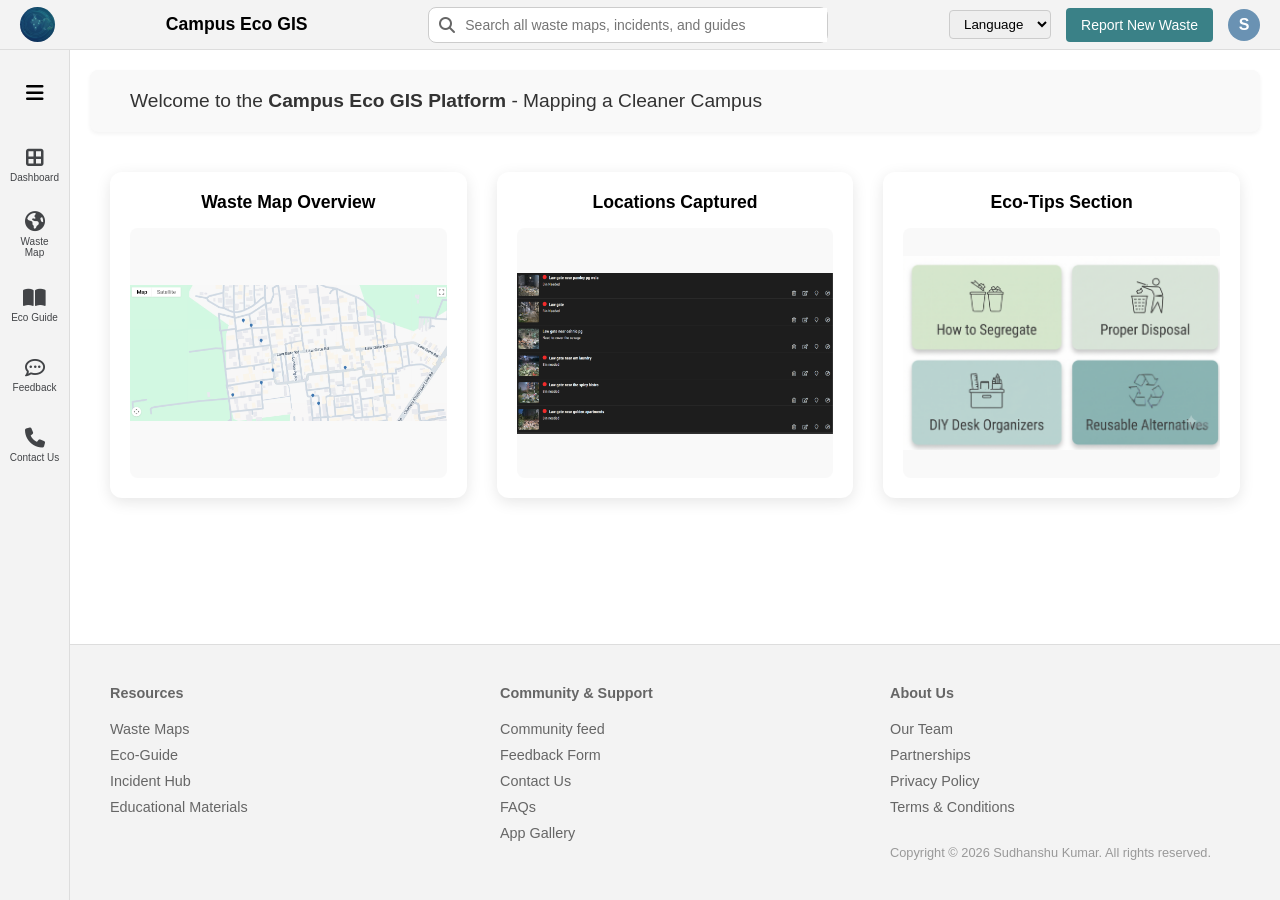
<file: index.html>
<!DOCTYPE html>
<html lang="en">
<head>
    <meta charset="UTF-8">
    <meta name="viewport" content="width=device-width, initial-scale=1.0">
    <title>Gis(Geographic Information System)</title>
    <!-- Font Awesome for icons -->
    <link rel="stylesheet" href="https://cdnjs.cloudflare.com/ajax/libs/font-awesome/6.4.0/css/all.min.css">
    <!-- External CSS file -->
    <link rel="stylesheet" href="style.css">
    <!-- Favicon -->
    <link rel="icon" type="image/png" href="backgroung imah.png"/>
</head>
<body>
    <!-- 🔹 Top Navigation Bar -->
    <header>
        <div class="tophead">
            <div class="logo">
                <!-- Logo placeholder -->
            </div>
            <p>Campus Eco GIS</p>
            <!-- Search bar -->
            <div class="mainbox_search">
                <div class="searchicon">
                    <i class="fa-solid fa-magnifying-glass"></i>
                    <input placeholder="Search all waste maps, incidents, and guides">
                </div>
            </div>
            <!-- Right side options: language, report button, account -->
            <div class="right-small-bar">
                <div class="lang border">
                    <select name="Language" class="dropdown-button">
                        <option disabled selected>Language</option>
                        <option>English</option>
                        <option>Hindi</option>
                        <option>French</option>
                    </select>
                </div>
                <div class="newdata border">
                    <!-- Report New Waste button linking to AppSheet -->
                    <button>
                        <a href="https://www.appsheet.com/start/da5177c2-1cf6-43ea-ba1a-7806de6328ed?platform=desktop#appName=GIS-383890032&vss=[base64]|new-waste" class="report-new-waste">Report New Waste</a>
                    </button>
                </div>
                <div class="account">
                    S
                </div>
            </div>
        </div>    
    </header>

    <div class="main-container">
        <!-- 🔹 Sidebar navigation -->
        <aside class="sidebar">
            <div class="sidebar-icons">
                <!-- Menu icon -->
                <div class="sidebar-size">
                    <i class="fa-solid fa-bars tophead_menu"></i>
                </div>
                <!-- Dashboard link -->
                <div id="dashboard" class="sidebar-size">
                    <a href="index.html"><i class="fa-solid fa-border-all"></i></a>
                    <a href="index.html">Dashboard</a>
                </div>
                <!-- Waste Map link -->
                <div id="map" class="sidebar-size">
                    <a href="https://www.appsheet.com/start/da5177c2-1cf6-43ea-ba1a-7806de6328ed?platform=desktop#appName=GIS-383890032&vss=[base64]&view=Waste%20view"><i class="fa-solid fa-earth-americas"></i></a>
                    <a href="https://www.appsheet.com/start/da5177c2-1cf6-43ea-ba1a-7806de6328ed?platform=desktop#appName=GIS-383890032&vss=[base64]&view=Waste%20view">Waste Map</a>
                </div>
                <!-- Eco Guide link -->
                <div id="eco-guide" class="sidebar-size">
                    <a href="https://www.appsheet.com/start/da5177c2-1cf6-43ea-ba1a-7806de6328ed?platform=desktop#appName=GIS-383890032&vss=[base64]&view=ECO%20Guide"><i class="fa-solid fa-book-open"></i></a>
                    <a href="https://www.appsheet.com/start/da5177c2-1cf6-43ea-ba1a-7806de6328ed?platform=desktop#appName=GIS-383890032&vss=[base64]&view=ECO%20Guide">Eco Guide</a>
                </div>
                <!-- Feedback link -->
                <div id="feedback" class="sidebar-size">
                    <a href="Feedback.html"><i class="fa-regular fa-comment-dots"></i></a>
                    <a href="Feedback.html">Feedback</a>
                </div>
                <!-- Contact Us link -->
                <div id="contact-us" class="sidebar-size">
                    <a href="contact_us.html"><i class="fa-solid fa-phone"></i></a>
                    <a href="contact_us.html">Contact Us</a>
                </div>
            </div>
        </aside>

        <!-- 🔹 Main Content Area -->
        <main class="content-area">
            <!-- Welcome banner -->
            <div class="welcome">
                <p>Welcome to the <b>Campus Eco GIS Platform</b> - Mapping a Cleaner Campus</p>
            </div>

            <!-- Content Boxes -->
            <section class="content">
                <div class="box box-size">
                    <p><b>Waste Map Overview</b></p>
                    <div class="image1"></div>
                </div>
                <div class="box box-size">
                    <p><b>Locations Captured</b></p>
                    <div class="image2"></div>
                </div>
                <div class="box box-size">
                    <p><b>Eco-Tips Section</b></p>
                    <div class="image3"></div>
                </div>
            </section>

            <!-- Footer Section -->
            <footer>
                <div class="lowest-part">
                    <!-- Resources column -->
                    <div class="info">
                        <p class="lower-heading"><b>Resources</b></p>
                        <a href="https://www.appsheet.com/start/..."><p>Waste Maps</p></a>
                        <a href="https://www.appsheet.com/start/da5177c2-1cf6-43ea-ba1a-7806de6328ed?platform=desktop#appName=GIS-383890032&vss=[base64]&view=ECO%20Guide"><p>Eco-Guide</p></a>
                        <p>Incident Hub</p>
                        <p>Educational Materials</p>
                    </div>
                    <!-- Community & Support column -->
                    <div class="info">
                        <p class="lower-heading"><b>Community & Support</b></p>
                        <p>Community feed</p>
                        <a href="Feedback.html"><p>Feedback Form</p></a>
                        <a href="contact_us.html" id="fotter-contact-us">Contact Us</a>
                        <a href="#"><p>FAQs</p></a>
                        <a href="https://www.appsheet.com/start/da5177c2-1cf6-43ea-ba1a-7806de6328ed?platform=desktop#appName=AppGallery-10305&vss=[base64]&view=Shared%20with%20me"><p>App Gallery</p></a>
                    </div>
                    <!-- About Us column -->
                    <div class="info">
                        <p class="lower-heading"><b>About Us</b></p>
                        <p>Our Team</p>
                        <p>Partnerships</p>
                        <a href="privacy.html"><p>Privacy Policy</p></a>
                        <p>Terms & Conditions</p>
                        <p class="Copyright">Copyright © 2026 Sudhanshu Kumar. All rights reserved.</p>
                    </div>
                </div>
            </footer>
        </main>
    </div>
</body>
</html>
</file>
<file: style.css>
/* 🔹 Global Reset */
* {
    margin: 0;
    padding: 0;
    font-family: Arial, sans-serif;
    box-sizing: border-box;
}

/* 🔹 General link styles */
a {
    text-decoration: none;
    color: #424447;
}

/* 🔹 Button reset */
button {
    border: none;
    background-color: transparent;
    cursor: pointer;
}

/* 🔹 Layout Containers */
.main-container {
    display: flex;
    min-height: calc(100vh - 50px); /* Subtract header height */
}

.content-area {
    flex: 1;
    display: flex;
    flex-direction: column;
    background-color: #ffffff;
}

/* 🔹 Top Navbar */
header {
    height: 50px;
    background-color: #f3f3f3;
    border-bottom: 1px solid #ddd;
}

.tophead {
    display: flex;
    height: 100%;
    align-items: center;
    padding: 0 20px;
    justify-content: space-between;
}

.logo {
    height: 35px;
    width: 35px;
    border-radius: 50%;
    background-image: url(backgroung\ imah.png);
    background-size: cover;
    background-position: center;
}

.tophead p {
    font-weight: bold;
    font-size: 1.1rem;
    margin-left: 10px;
    white-space: nowrap;
}

/* 🔹 Search Bar */
.mainbox_search {
    flex: 0 1 400px;
    height: 36px;
    border: 1px solid #ccc;
    border-radius: 8px;
    background-color: white;
    margin: 0 20px;
}

.searchicon {
    height: 100%;
    display: flex;
    align-items: center;
    padding-left: 10px;
}

.searchicon i {
    color: #666;
}

.tophead input {
    height: 100%;
    width: 100%;
    border: none;
    outline: none;
    padding-left: 10px;
    font-size: 14px;
}

/* 🔹 Right Navbar Options */
.right-small-bar {
    display: flex;
    align-items: center;
    gap: 15px;
}

.lang select {
    padding: 5px 10px;
    border: 1px solid #ccc;
    border-radius: 4px;
    outline: none;
}

.newdata {
    background-color: #3a8187;
    padding: 8px 15px;
    border-radius: 4px;
    transition: background 0.3s;
}

.newdata:hover {
    background-color: #2e666b;
}

.report-new-waste {
    color: white;
    font-size: 14px;
}

.account {
    height: 32px;
    width: 32px;
    border-radius: 50%;
    background-color: #6a92b3;
    color: white;
    display: flex;
    align-items: center;
    justify-content: center;
    font-weight: bold;
}

/* 🔹 Sidebar */
.sidebar {
    width: 70px;
    background-color: #f3f3f3;
    border-right: 1px solid #ddd;
}

.sidebar-icons {
    display: flex;
    flex-direction: column;
    align-items: center;
    padding-top: 20px;
    gap: 20px;
}

.sidebar-size {
    width: 50px;
    height: 50px;
    display: flex;
    flex-direction: column;
    justify-content: center;
    align-items: center;
    border-radius: 8px;
    transition: all 0.3s ease;
    cursor: pointer;
}

.sidebar-size i {
    font-size: 20px;
    margin-bottom: 4px;
}

.sidebar-size a {
    font-size: 10px;
    text-align: center;
}

.sidebar-size:hover {
    background-color: #bbd1c2;
}

.sidebar-size:active {
    background-color: #829f8b;
    transform: scale(0.95);
}

/* 🔹 Welcome Banner */
.welcome {
    background-color: #f9f9f9;
    padding: 20px 40px;
    margin: 20px;
    border-radius: 8px;
    box-shadow: 0 2px 4px rgba(0,0,0,0.05);
}

.welcome p {
    font-size: 1.2rem;
    color: #333;
}

/* 🔹 Content Grid */
.content {
    display: grid;
    grid-template-columns: repeat(auto-fit, minmax(300px, 1fr));
    gap: 30px;
    padding: 20px 40px;
}

.box {
    background: white;
    border-radius: 12px;
    padding: 20px;
    box-shadow: 0 4px 15px rgba(0,0,0,0.1);
    transition: transform 0.3s ease, box-shadow 0.3s ease;
    display: flex;
    flex-direction: column;
    align-items: center;
    text-align: center;
}

.box:hover {
    transform: translateY(-5px);
    box-shadow: 0 8px 25px rgba(0,0,0,0.15);
}

.box p {
    margin-bottom: 15px;
    font-size: 1.1rem;
}

.box-size {
    width: 100%;
    max-width: 400px;
    margin: 0 auto;
}

/* Box Images */
.image1, .image2, .image3 {
    height: 250px;
    width: 100%;
    background-size: contain;
    background-repeat: no-repeat;
    background-position: center;
    border-radius: 8px;
    background-color: #f9f9f9; /* Subtle background for empty space */
}

.image1 { background-image: url(map.png); }
.image2 { background-image: url(waste\ management.png); }
.image3 { background-image: url(ecotips.png); }

/* 🔹 Footer Section */
footer {
    margin-top: auto; /* Pushes footer to bottom */
    background-color: #f3f3f3;
    padding: 40px;
    border-top: 1px solid #ddd;
}

.lowest-part {
    display: grid;
    grid-template-columns: repeat(auto-fit, minmax(200px, 1fr));
    gap: 40px;
    max-width: 1200px;
    margin: 0 auto;
}

.info {
    display: flex;
    flex-direction: column;
    gap: 10px;
}

.lower-heading {
    font-size: 1.1rem;
    color: #333;
    margin-bottom: 10px;
}

.info a, .info p {
    font-size: 0.9rem;
    color: #666;
    transition: color 0.2s;
}

.info a:hover {
    color: #3a8187;
}

.Copyright {
    margin-top: 20px;
    font-size: 0.8rem !important;
    color: #999 !important;
}

/* 🔹 Responsive Adjustments */
@media (max-width: 768px) {
    .tophead p {
        display: none;
    }
    .mainbox_search {
        flex: 1;
    }
    .main-container {
        flex-direction: column;
    }
    .sidebar {
        width: 100%;
        height: auto;
    }
    .sidebar-icons {
        flex-direction: row;
        justify-content: space-around;
        padding: 10px;
    }
    .content {
        padding: 20px;
    }
}
</file>
